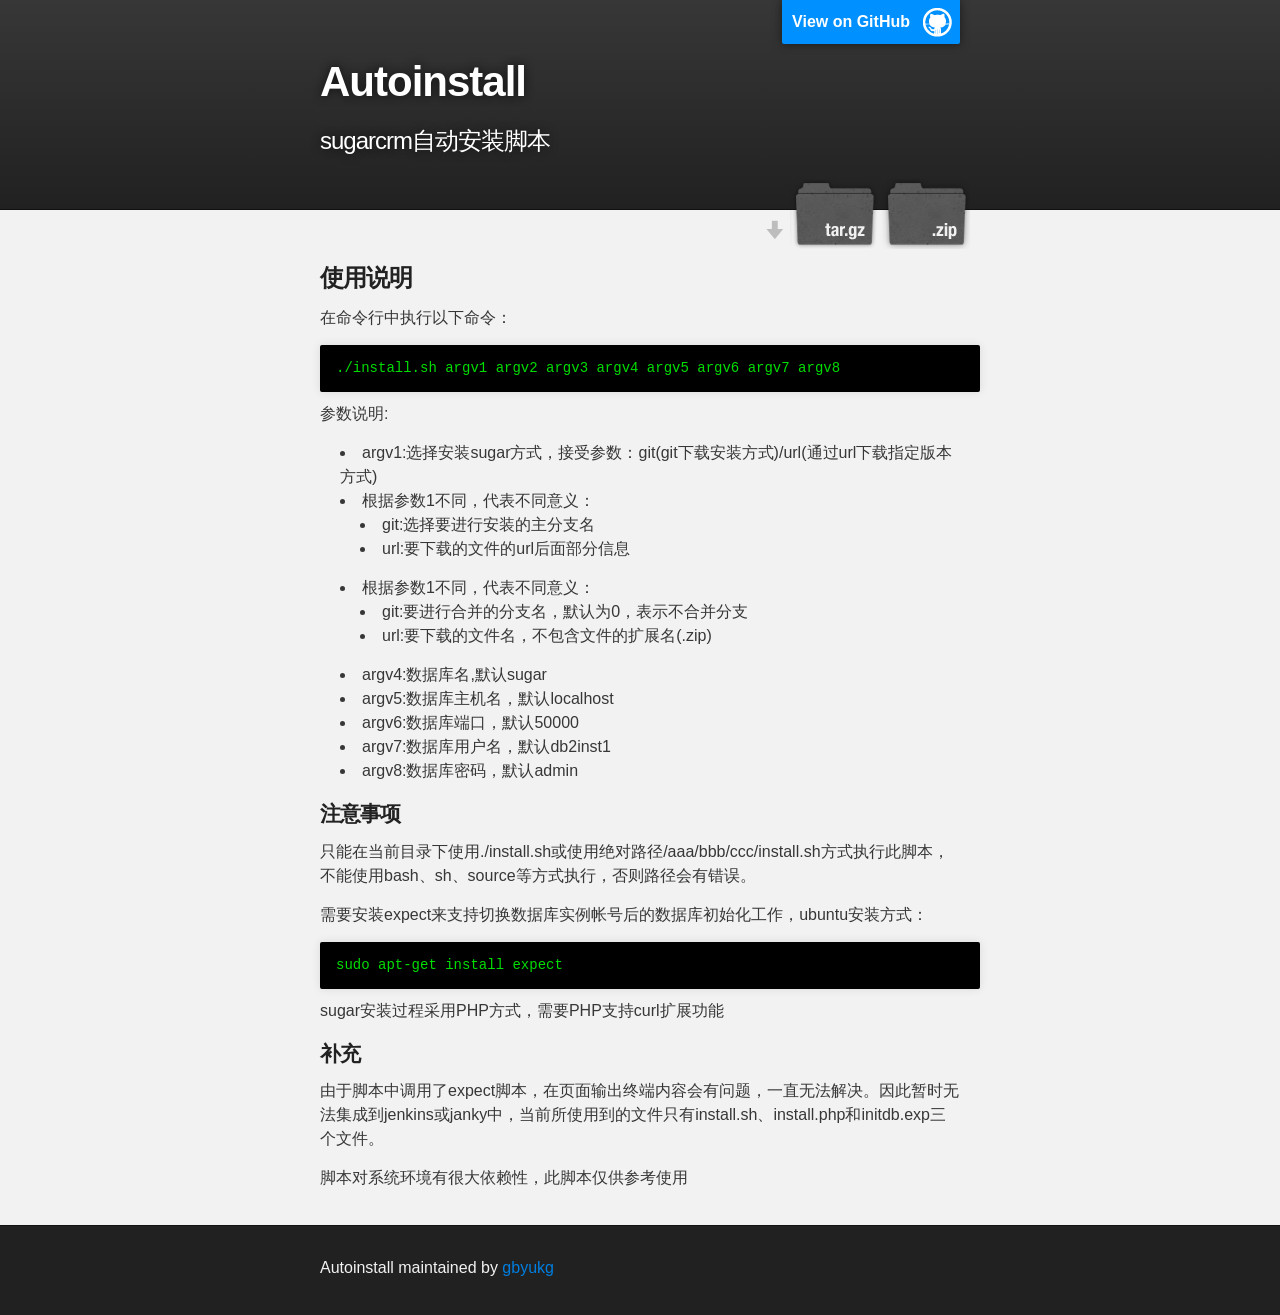
<file: index.html>
<!DOCTYPE html>
<html>

  <head>
    <meta charset='utf-8' />
    <meta http-equiv="X-UA-Compatible" content="chrome=1" />
    <meta name="description" content="Autoinstall : sugarcrm自动安装脚本" />

    <link rel="stylesheet" type="text/css" media="screen" href="stylesheets/stylesheet.css">

    <title>Autoinstall</title>
  </head>

  <body>

    <!-- HEADER -->
    <div id="header_wrap" class="outer">
        <header class="inner">
          <a id="forkme_banner" href="https://github.com/gbyukg/autoInstall">View on GitHub</a>

          <h1 id="project_title">Autoinstall</h1>
          <h2 id="project_tagline">sugarcrm自动安装脚本</h2>

            <section id="downloads">
              <a class="zip_download_link" href="https://github.com/gbyukg/autoInstall/zipball/master">Download this project as a .zip file</a>
              <a class="tar_download_link" href="https://github.com/gbyukg/autoInstall/tarball/master">Download this project as a tar.gz file</a>
            </section>
        </header>
    </div>

    <!-- MAIN CONTENT -->
    <div id="main_content_wrap" class="outer">
      <section id="main_content" class="inner">
        <h3>使用说明</h3>

<p>在命令行中执行以下命令：</p>

<pre style="background:black"><code style="background:black"><font style="color:#00DD00">./install.sh argv1 argv2 argv3 argv4 argv5 argv6 argv7 argv8</font>
</code></pre>

<p>参数说明:</p>
<ul>
  <li>argv1:选择安装sugar方式，接受参数：git(git下载安装方式)/url(通过url下载指定版本方式)</li>
  <li>根据参数1不同，代表不同意义：<ul><li>git:选择要进行安装的主分支名</li><li>url:要下载的文件的url后面部分信息</li></ul></li>
  <li>根据参数1不同，代表不同意义：<ul><li>git:要进行合并的分支名，默认为0，表示不合并分支</li><li>url:要下载的文件名，不包含文件的扩展名(.zip)</li></ul></li>
  <li>argv4:数据库名,默认sugar</li>
  <li>argv5:数据库主机名，默认localhost</li>
  <li>argv6:数据库端口，默认50000</li>
  <li>argv7:数据库用户名，默认db2inst1</li>
  <li>argv8:数据库密码，默认admin</li>
</ul>

<h4>注意事项</h4>

<p>只能在当前目录下使用./install.sh或使用绝对路径/aaa/bbb/ccc/install.sh方式执行此脚本，不能使用bash、sh、source等方式执行，否则路径会有错误。</p>

<p>需要安装expect来支持切换数据库实例帐号后的数据库初始化工作，ubuntu安装方式：</p>
<pre style="background:black"><code style="background:black"><font style="color:#00DD00">sudo apt-get install expect</font>
</code></pre>

<p>sugar安装过程采用PHP方式，需要PHP支持curl扩展功能</p>

<h4>补充</h4>

<p>由于脚本中调用了expect脚本，在页面输出终端内容会有问题，一直无法解决。因此暂时无法集成到jenkins或janky中，当前所使用到的文件只有install.sh、install.php和initdb.exp三个文件。</p>
<p><font style="size:12px">脚本对系统环境有很大依赖性，此脚本仅供参考使用</font></p>
      </section>
    </div>

    <!-- FOOTER  -->
    <div id="footer_wrap" class="outer">
      <footer class="inner">
        <p class="copyright">Autoinstall maintained by <a href="http://gbyukg.github.com/">gbyukg</a></p>
        <!--<p>Published with <a href="http://pages.github.com">GitHub Pages</a></p>-->
      </footer>
    </div>

    

  </body>
</html>
</file>
<file: stylesheets/stylesheet.css>
/*******************************************************************************
Slate Theme for GitHub Pages
by Jason Costello, @jsncostello
*******************************************************************************/

@import url(pygment_trac.css);

/*******************************************************************************
MeyerWeb Reset
*******************************************************************************/

html, body, div, span, applet, object, iframe,
h1, h2, h3, h4, h5, h6, p, blockquote, pre,
a, abbr, acronym, address, big, cite, code,
del, dfn, em, img, ins, kbd, q, s, samp,
small, strike, strong, sub, sup, tt, var,
b, u, i, center,
dl, dt, dd, ol, ul, li,
fieldset, form, label, legend,
table, caption, tbody, tfoot, thead, tr, th, td,
article, aside, canvas, details, embed,
figure, figcaption, footer, header, hgroup,
menu, nav, output, ruby, section, summary,
time, mark, audio, video {
  margin: 0;
  padding: 0;
  border: 0;
  font: inherit;
  vertical-align: baseline;
}

/* HTML5 display-role reset for older browsers */
article, aside, details, figcaption, figure,
footer, header, hgroup, menu, nav, section {
  display: block;
}

ol, ul {
  list-style: none;
}

blockquote, q {
}

table {
  border-collapse: collapse;
  border-spacing: 0;
}

a:focus {
  outline: none;
}

/*******************************************************************************
Theme Styles
*******************************************************************************/

body {
  box-sizing: border-box;
  color:#373737;
  background: #212121;
  font-size: 16px;
  font-family: 'Myriad Pro', Calibri, Helvetica, Arial, sans-serif;
  line-height: 1.5;
  -webkit-font-smoothing: antialiased;
}

h1, h2, h3, h4, h5, h6 {
  margin: 10px 0;
  font-weight: 700;
  color:#222222;
  font-family: 'Lucida Grande', 'Calibri', Helvetica, Arial, sans-serif;
  letter-spacing: -1px;
}

h1 {
  font-size: 36px;
  font-weight: 700;
}

h2 {
  padding-bottom: 10px;
  font-size: 32px;
  background: url('../images/bg_hr.png') repeat-x bottom;
}

h3 {
  font-size: 24px;
}

h4 {
  font-size: 21px;
}

h5 {
  font-size: 18px;
}

h6 {
  font-size: 16px;
}

p {
  margin: 10px 0 15px 0;
}

footer p {
  color: #f2f2f2;
}

a {
  text-decoration: none;
  color: #007edf;
  text-shadow: none;

  transition: color 0.5s ease;
  transition: text-shadow 0.5s ease;
  -webkit-transition: color 0.5s ease;
  -webkit-transition: text-shadow 0.5s ease;
  -moz-transition: color 0.5s ease;
  -moz-transition: text-shadow 0.5s ease;
  -o-transition: color 0.5s ease;
  -o-transition: text-shadow 0.5s ease;
  -ms-transition: color 0.5s ease;
  -ms-transition: text-shadow 0.5s ease;
}

#main_content a:hover {
  color: #0069ba;
  text-shadow: #0090ff 0px 0px 2px;
}

footer a:hover {
  color: #43adff;
  text-shadow: #0090ff 0px 0px 2px;
}

em {
  font-style: italic;
}

strong {
  font-weight: bold;
}

img {
  position: relative;
  margin: 0 auto;
  max-width: 739px;
  padding: 5px;
  margin: 10px 0 10px 0;
  border: 1px solid #ebebeb;

  box-shadow: 0 0 5px #ebebeb;
  -webkit-box-shadow: 0 0 5px #ebebeb;
  -moz-box-shadow: 0 0 5px #ebebeb;
  -o-box-shadow: 0 0 5px #ebebeb;
  -ms-box-shadow: 0 0 5px #ebebeb;
}

pre, code {
  width: 100%;
  color: #222;
  background-color: #fff;

  font-family: Monaco, "Bitstream Vera Sans Mono", "Lucida Console", Terminal, monospace;
  font-size: 14px;

  border-radius: 2px;
  -moz-border-radius: 2px;
  -webkit-border-radius: 2px;



}

pre {
  width: 100%;
  padding: 10px;
  box-shadow: 0 0 10px rgba(0,0,0,.1);
  overflow: auto;
}

code {
  padding: 3px;
  margin: 0 3px;
  box-shadow: 0 0 10px rgba(0,0,0,.1);
}

pre code {
  display: block;
  box-shadow: none;
}

blockquote {
  color: #666;
  margin-bottom: 20px;
  padding: 0 0 0 20px;
  border-left: 3px solid #bbb;
}

ul, ol, dl {
  margin-bottom: 15px
}

ul li {
  list-style: inside;
  padding-left: 20px;
}

ol li {
  list-style: decimal inside;
  padding-left: 20px;
}

dl dt {
  font-weight: bold;
}

dl dd {
  padding-left: 20px;
  font-style: italic;
}

dl p {
  padding-left: 20px;
  font-style: italic;
}

hr {
  height: 1px;
  margin-bottom: 5px;
  border: none;
  background: url('../images/bg_hr.png') repeat-x center;
}

table {
  border: 1px solid #373737;
  margin-bottom: 20px;
  text-align: left;
 }

th {
  font-family: 'Lucida Grande', 'Helvetica Neue', Helvetica, Arial, sans-serif;
  padding: 10px;
  background: #373737;
  color: #fff;
 }

td {
  padding: 10px;
  border: 1px solid #373737;
 }

form {
  background: #f2f2f2;
  padding: 20px;
}

img {
  width: 100%;
  max-width: 100%;
}

/*******************************************************************************
Full-Width Styles
*******************************************************************************/

.outer {
  width: 100%;
}

.inner {
  position: relative;
  max-width: 640px;
  padding: 20px 10px;
  margin: 0 auto;
}

#forkme_banner {
  display: block;
  position: absolute;
  top:0;
  right: 10px;
  z-index: 10;
  padding: 10px 50px 10px 10px;
  color: #fff;
  background: url('../images/blacktocat.png') #0090ff no-repeat 95% 50%;
  font-weight: 700;
  box-shadow: 0 0 10px rgba(0,0,0,.5);
  border-bottom-left-radius: 2px;
  border-bottom-right-radius: 2px;
}

#header_wrap {
  background: #212121;
  background: -moz-linear-gradient(top, #373737, #212121);
  background: -webkit-linear-gradient(top, #373737, #212121);
  background: -ms-linear-gradient(top, #373737, #212121);
  background: -o-linear-gradient(top, #373737, #212121);
  background: linear-gradient(top, #373737, #212121);
}

#header_wrap .inner {
  padding: 50px 10px 30px 10px;
}

#project_title {
  margin: 0;
  color: #fff;
  font-size: 42px;
  font-weight: 700;
  text-shadow: #111 0px 0px 10px;
}

#project_tagline {
  color: #fff;
  font-size: 24px;
  font-weight: 300;
  background: none;
  text-shadow: #111 0px 0px 10px;
}

#downloads {
  position: absolute;
  width: 210px;
  z-index: 10;
  bottom: -40px;
  right: 0;
  height: 70px;
  background: url('../images/icon_download.png') no-repeat 0% 90%;
}

.zip_download_link {
  display: block;
  float: right;
  width: 90px;
  height:70px;
  text-indent: -5000px;
  overflow: hidden;
  background: url(../images/sprite_download.png) no-repeat bottom left;
}

.tar_download_link {
  display: block;
  float: right;
  width: 90px;
  height:70px;
  text-indent: -5000px;
  overflow: hidden;
  background: url(../images/sprite_download.png) no-repeat bottom right;
  margin-left: 10px;
}

.zip_download_link:hover {
  background: url(../images/sprite_download.png) no-repeat top left;
}

.tar_download_link:hover {
  background: url(../images/sprite_download.png) no-repeat top right;
}

#main_content_wrap {
  background: #f2f2f2;
  border-top: 1px solid #111;
  border-bottom: 1px solid #111;
}

#main_content {
  padding-top: 40px;
}

#footer_wrap {
  background: #212121;
}



/*******************************************************************************
Small Device Styles
*******************************************************************************/

@media screen and (max-width: 480px) {
  body {
    font-size:14px;
  }

  #downloads {
    display: none;
  }

  .inner {
    min-width: 320px;
    max-width: 480px;
  }

  #project_title {
  font-size: 32px;
  }

  h1 {
    font-size: 28px;
  }

  h2 {
    font-size: 24px;
  }

  h3 {
    font-size: 21px;
  }

  h4 {
    font-size: 18px;
  }

  h5 {
    font-size: 14px;
  }

  h6 {
    font-size: 12px;
  }

  code, pre {
    min-width: 320px;
    max-width: 480px;
    font-size: 11px;
  }

}
</file>
